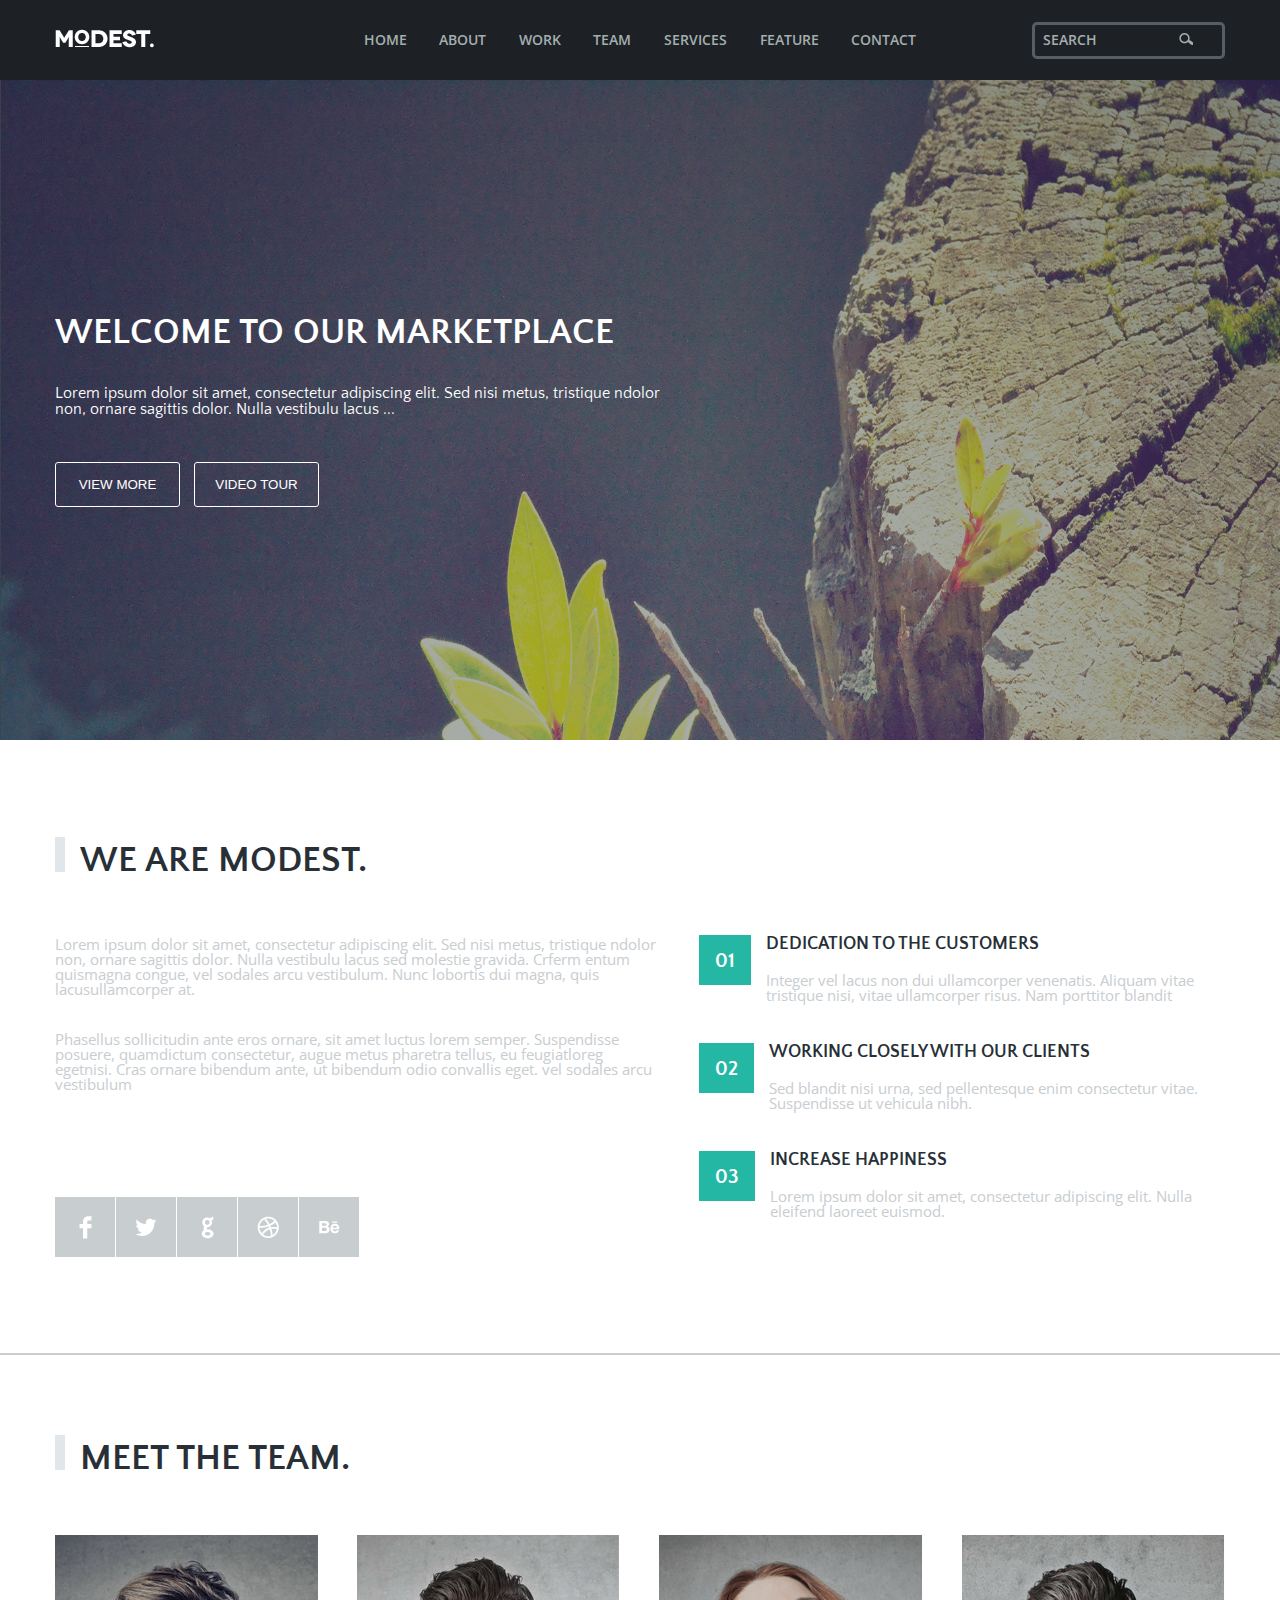
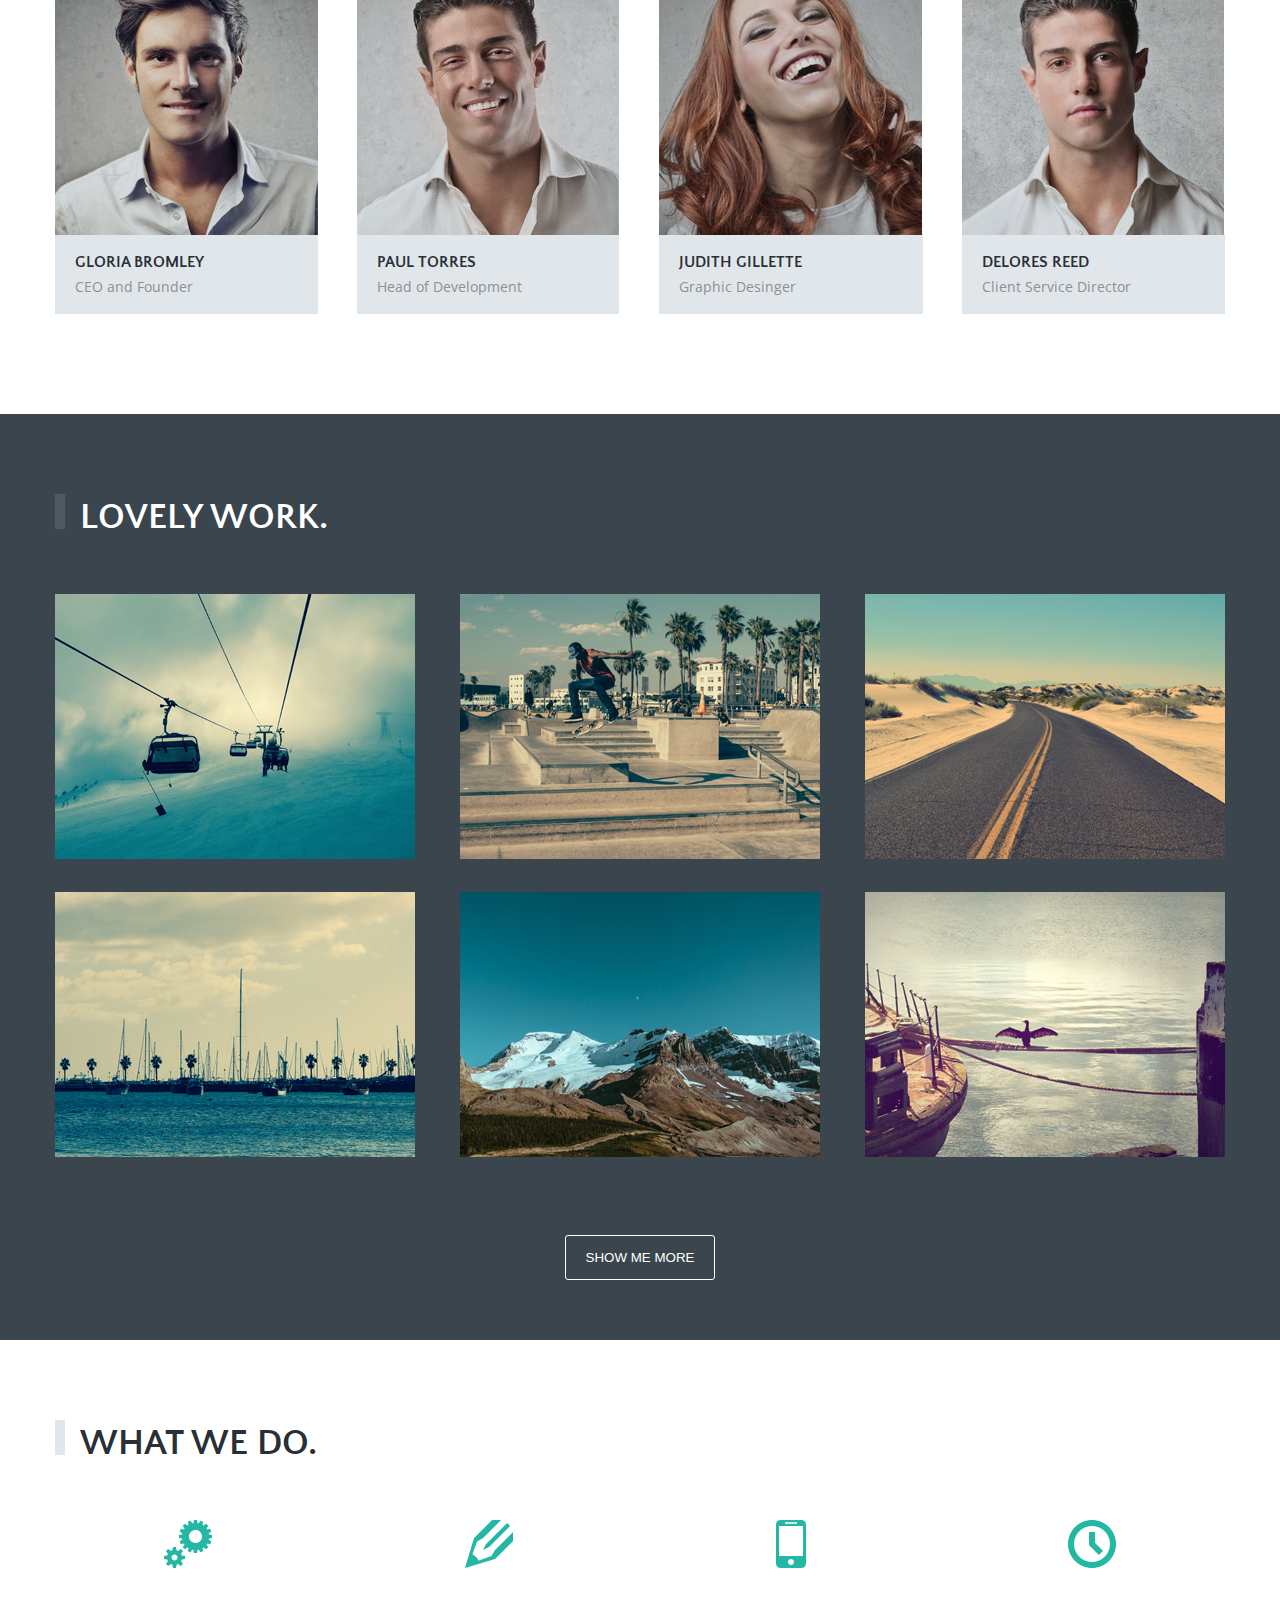
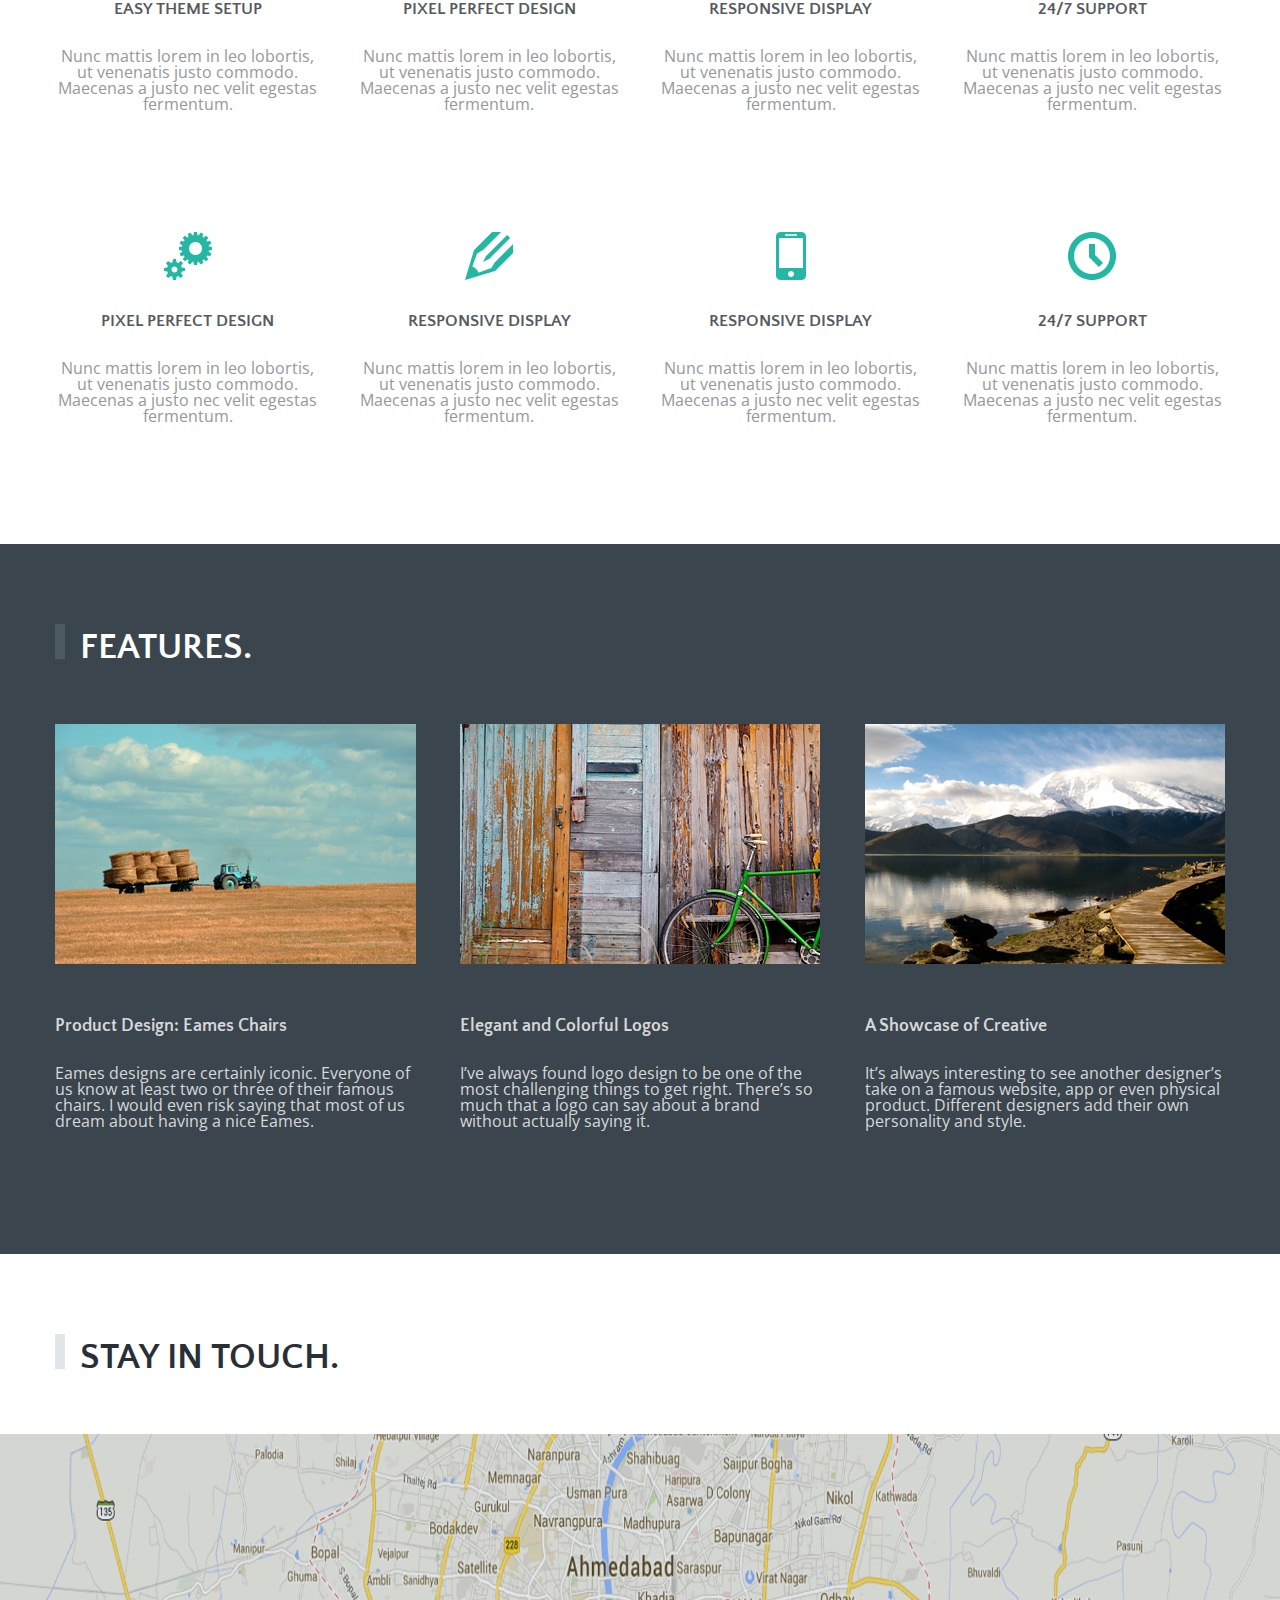
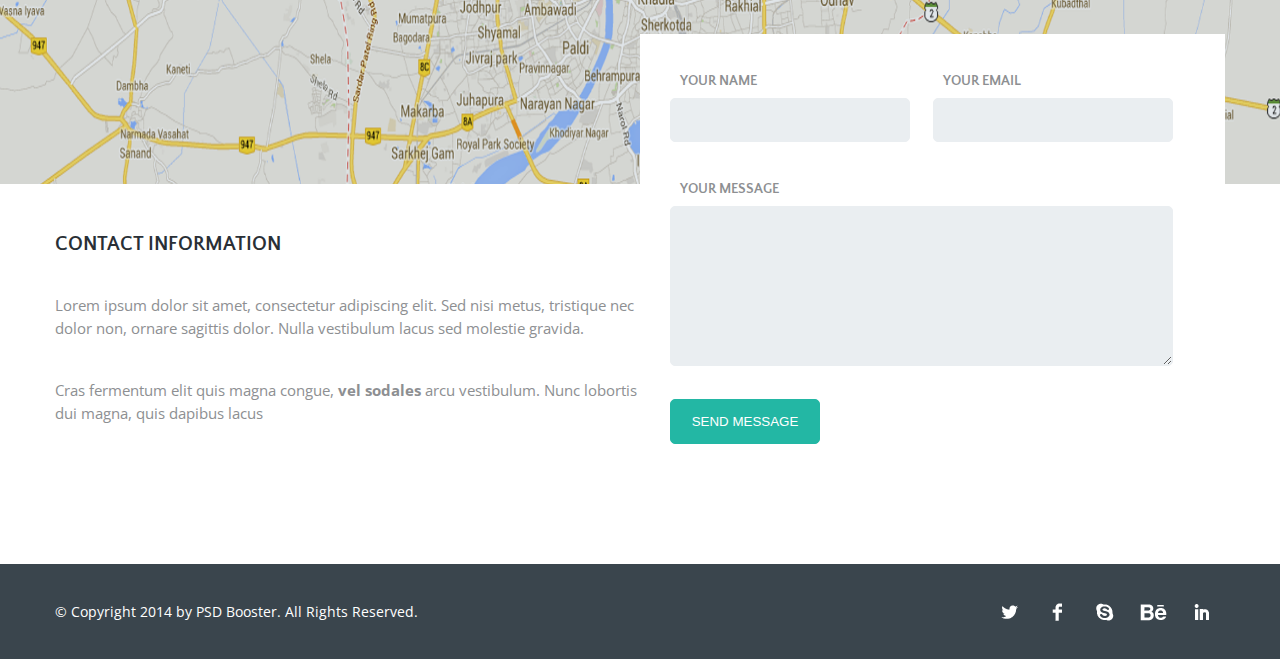
<file: index2.html>
<!DOCTYPE html>
<html lang="en">
<head>
	<meta charset="UTF-8">
	<title>Modest</title>
	<link href="https://fonts.googleapis.com/css?family=Open+Sans:400,400i,600,600i,700,700i|Quattrocento+Sans:400,400i,700,700i&display=swap" rel="stylesheet">
	<link rel="stylesheet" href="reset2.css">
	<link rel="stylesheet" href="style2.css">
</head>
<body>
	<header>
		<div class="header">
			<div class="container">
				<div class="col-md-3">
					<div class="logo">
						<a href="">
							<img src="Blog/modest_logo.png">
						</a>
					</div>
				</div>
				<div class="col-md-6">
					<div class="menu">
						<ul class="menu_list">
							<a href="index3.html" class="menu_list_item_link" target="_blank">
								<li class="menu_list_item">home</li>
							</a>
							<a href="" class="menu_list_item_link">
								<li class="menu_list_item">about</li>
							</a>
							<a href="" class="menu_list_item_link">
								<li class="menu_list_item">work</li>
							</a>
							<a href="" class="menu_list_item_link">
								<li class="menu_list_item">team</li>
							</a>
							<a href="" class="menu_list_item_link">
								<li class="menu_list_item">services</li>
							</a>
							<a href="" class="menu_list_item_link">
								<li class="menu_list_item">feature</li>
							</a>
							<a href="" class="menu_list_item_link">
								<li class="menu_list_item">contact</li>
							</a>
						</ul>
					</div>
				</div>
				<div class="col-md-3">
					<div class="search">
						<div class="col-md-2">
							<form action="" method="get" class="form_search">
								<input type="text" placeholder="search" name="q" class="input_search">
								<button type="submit" value="search" class="btn_search"></button>
							</form>
						</div>
					</div>
				</div>
			</div> <!-- container -->
		</div> <!-- header -->
	</header>

	<main>
		<div class="marketplace">
			<div class="container marketplace_info">
				<div class="marketplace_block">
					<h2 class="marketplace_h2">welcome to our marketplace</h2>
					<p class="marketplace_text">Lorem ipsum dolor sit amet, consectetur adipiscing elit. Sed nisi metus, tristique ndolor </br>non, ornare sagittis dolor. Nulla vestibulu lacus ...</p>
					<button class="marketplace_btn left_btn_margin"><a href="" class="marketplace_btn_link">view more</a></button>
					<button class="marketplace_btn"><a href="" class="marketplace_btn_link">video tour</a></button>

				</div>
			</div>	<!-- container -->
		</div> <!-- marketplace -->

		<div class="we_are_modest">
			<div class="container">
				<div class="col-md-7">
					<div class="we_are_modest_main_h2">
						<img src="Blog/border_left.png">
						<h2 class="we_are_modest_h2">we are modest.</h2>
					</div>
					<div class="we_are_modest_text">
						<p class="we_are_modest_p">Lorem ipsum dolor sit amet, consectetur adipiscing elit. Sed nisi metus, tristique ndolor non, ornare sagittis dolor. Nulla vestibulu lacus sed molestie gravida. Crferm entum  quismagna congue, vel sodales arcu vestibulum. Nunc lobortis dui magna, quis lacusullamcorper at.</p>
						<p class="we_are_modest_p">Phasellus sollicitudin ante eros ornare, sit amet luctus lorem semper. Suspendisse posuere, quamdictum consectetur, augue metus pharetra tellus, eu feugiatloreg egetnisi. Cras ornare bibendum ante, ut bibendum odio convallis eget. vel sodales arcu vestibulum</p>
					</div>
					<div class="social_icons">
						<ul class="si_list">
							<li class="si_item"><a href="" class="si_link"><img src="Blog/icon_1.png" alt="" class="si_img"></a></li>
							<li class="si_item"><a href="" class="si_link"><img src="Blog/icon_2.png" alt=""></a></li>
							<li class="si_item"><a href="" class="si_link"><img src="Blog/icon_3.png" alt=""></a></li>
							<li class="si_item"><a href="" class="si_link"><img src="Blog/icon_4.png" alt=""></a></li>
							<li class="si_item"><a href="" class="si_link"><img src="Blog/icon_5.png" alt=""></a></li>
						</ul>
					</div>
				</div>
				<div class="col-md-5">
					<div class="positions_block">
						<div class="block_item">
							<div class="block_item_number">01</div>
							<div class="block_item_text">
								<h3 class="block_item_text_h3">Dedication to the customers</h3>
								<p class="block_item_text_p">Integer vel lacus non dui ullamcorper venenatis. Aliquam vitae tristique nisi, vitae ullamcorper risus. Nam porttitor blandit</p>
							</div>
						</div>
						<div class="block_item">
							<div class="block_item_number">02</div>
							<div class="block_item_text">
								<h3 class="block_item_text_h3">working closely with our clients</h3>
								<p class="block_item_text_p">Sed blandit nisi urna, sed pellentesque enim consectetur vitae. Suspendisse ut vehicula nibh.</p>
							</div>
						</div>
						<div class="block_item">
							<div class="block_item_number">03</div>
								<div class="block_item_text">
									<h3 class="block_item_text_h3">increase happiness</h3>
									<p class="block_item_text_p">Lorem ipsum dolor sit amet, consectetur adipiscing elit. Nulla eleifend laoreet euismod.</p>
								</div>
						</div>
					</div>
				</div> <!-- col-md-5 -->
			</div>	<!-- container -->
		</div> <!-- we_are_modest -->

		<div class="meet_the_team">
			<div class="container wrap">
				<div class="we_are_modest_main_h2">
					<img src="Blog/border_left.png">
					<h2 class="we_are_modest_h2">meet the team.</h2>
				</div>
				<div class="col-md-12">
					<div class="photo_block">
						<div class="photo_item">
							<img src="Blog/photo1.png" alt="" class="photo_item_img">
							<div class="photo_item_icon">
								<ul class="si_list">
									<li class="photo_si_item"><a href=""><img src="Blog/footer1.png" alt="" class="si_link"></a></li>
									<li class="photo_si_item"><a href="" class="si_link"><img src="Blog/footer2.png" alt=""></a></li>
									<li class="photo_si_item"><a href="" class="si_link"><img src="Blog/footer5.png" alt=""></a></li>
								</ul>
							</div>
							<div class="photo_item_text">
								<h4 class="photo_item_text_name">Gloria Bromley</h4>
								<p class="photo_item_text_job">CEO and Founder</p>
							</div>
						</div>
						<div class="photo_item">
							<img src="Blog/photo2.png" alt="" class="photo_item_img">
							<div class="photo_item_icon">
								<ul class="si_list">
									<li class="photo_si_item"><a href=""><img src="Blog/footer1.png" alt="" class="si_link"></a></li>
									<li class="photo_si_item"><a href="" class="si_link"><img src="Blog/footer2.png" alt=""></a></li>
									<li class="photo_si_item"><a href="" class="si_link"><img src="Blog/footer5.png" alt=""></a></li>
								</ul>
							</div>
							<div class="photo_item_text">
								<h4 class="photo_item_text_name">Paul Torres</h4>
								<p class="photo_item_text_job">Head of Development</p>
							</div>
						</div>
						<div class="photo_item">
							<img src="Blog/photo3.png" alt="" class="photo_item_img">
							<div class="photo_item_icon">
								<ul class="si_list">
									<li class="photo_si_item"><a href=""><img src="Blog/footer1.png" alt="" class="si_link"></a></li>
									<li class="photo_si_item"><a href="" class="si_link"><img src="Blog/footer2.png" alt=""></a></li>
									<li class="photo_si_item"><a href="" class="si_link"><img src="Blog/footer5.png" alt=""></a></li>
								</ul>
							</div>
							<div class="photo_item_text">
								<h4 class="photo_item_text_name">Judith Gillette</h4>
								<p class="photo_item_text_job">Graphic Desinger</p>
							</div>
						</div>
						<div class="photo_item">
							<img src="Blog/photo4.png" alt="" class="photo_item_img">
							<div class="photo_item_icon">
								<ul class="si_list">
									<li class="photo_si_item"><a href=""><img src="Blog/footer1.png" alt="" class="si_link"></a></li>
									<li class="photo_si_item"><a href="" class="si_link"><img src="Blog/footer2.png" alt=""></a></li>
									<li class="photo_si_item"><a href="" class="si_link"><img src="Blog/footer5.png" alt=""></a></li>
								</ul>
							</div>
							<div class="photo_item_text">
								<h4 class="photo_item_text_name">Delores Reed</h4>
								<p class="photo_item_text_job">Client Service Director</p>
							</div>
						</div>
					</div>
				</div>
			</div>
		</div>

		<div class="lovely_work">
			<div class="container wrap margin">
				<div class="we_are_modest_main_h2">
					<img src="Blog/border_left_grey.png">
					<h2 class="we_are_modest_h2 white">lovely work.</h2>
				</div>

				<div class="col-md-12">
					<div class="lovely_work_images">
						<div class="lovely_work_item">
							<img src="Blog/lovely_work1.png" alt="" class="lovely_work_img">
							<div class="overlay">
								<img src="Blog/plus.png" alt="" class="plus_img">
								<div class="overlay_text">
									<h5 class="overlay_text_h5">partnership guidlines</h5>
								</div>
							</div>
						</div>
						<div class="lovely_work_item">
							<img src="Blog/lovely_work2.png" alt="" class="lovely_work_img">
							<div class="overlay">
								<img src="Blog/plus.png" alt="" class="plus_img">
								<div class="overlay_text">
									<h5 class="overlay_text_h5">partnership guidlines</h5>
								</div>
							</div>
						</div>
						<div class="lovely_work_item">
							<img src="Blog/lovely_work3.png" alt="" class="lovely_work_img">
							<div class="overlay">
								<img src="Blog/plus.png" alt="" class="plus_img">
								<div class="overlay_text">
									<h5 class="overlay_text_h5">partnership guidlines</h5>
								</div>
							</div>
						</div>
						<div class="lovely_work_item">
							<img src="Blog/lovely_work4.png" alt="" class="lovely_work_img">
							<div class="overlay">
								<img src="Blog/plus.png" alt="" class="plus_img">
								<div class="overlay_text">
									<h5 class="overlay_text_h5">partnership guidlines</h5>
								</div>
							</div>
						</div>
						<div class="lovely_work_item">
							<img src="Blog/lovely_work5.png" alt="" class="lovely_work_img">
							<div class="overlay">
								<img src="Blog/plus.png" alt="" class="plus_img">
								<div class="overlay_text">
									<h5 class="overlay_text_h5">partnership guidlines</h5>
								</div>
							</div>
						</div>
						<div class="lovely_work_item">
							<img src="Blog/lovely_work6.png" alt="" class="lovely_work_img">
							<div class="overlay">
								<img src="Blog/plus.png" alt="" class="plus_img">
								<div class="overlay_text">
									<h5 class="overlay_text_h5">partnership guidlines</h5>
								</div>
							</div>
						</div>
					</div>
				</div> <!-- col-md-12 -->
				<div class="col-md-12">
					<div class="container center">
					<button class="show_me_more_btn"><a href="" class="marketplace_btn_link">show me more</a></button>
					</div>
				</div>
			</div> <!-- container -->
		</div> <!-- lovely_work -->

		<div class="what_we_do">
			<div class="container wrap margin">
				<div class="we_are_modest_main_h2">
					<img src="Blog/border_left.png">
					<h2 class="we_are_modest_h2">what we do.</h2>
				</div>
				<div class="col-md-12">
					<div class="what_we_do_block">
						<div class="what_we_do_item">
							<img src="Blog/what_we_do1.png" alt="">
							<h4 class="wwd_h4">Easy theme Setup</h4>
							<p class="wwd_p">Nunc mattis lorem in leo lobortis, ut venenatis justo commodo. Maecenas a justo nec velit egestas fermentum.</p>
						</div>
						<div class="what_we_do_item">
							<img src="Blog/what_we_do2.png" alt="">
							<h4 class="wwd_h4">pixel perfect design</h4>
							<p class="wwd_p">Nunc mattis lorem in leo lobortis, ut venenatis justo commodo. Maecenas a justo nec velit egestas fermentum.</p>
						</div>
						<div class="what_we_do_item">
							<img src="Blog/what_we_do3.png" alt="">
							<h4 class="wwd_h4">responsive display</h4>
							<p class="wwd_p">Nunc mattis lorem in leo lobortis, ut venenatis justo commodo. Maecenas a justo nec velit egestas fermentum.</p>
						</div>
						<div class="what_we_do_item">
							<img src="Blog/what_we_do4.png" alt="">
							<h4 class="wwd_h4">24/7 support</h4>
							<p class="wwd_p">Nunc mattis lorem in leo lobortis, ut venenatis justo commodo. Maecenas a justo nec velit egestas fermentum.</p>
						</div>
						<div class="what_we_do_item">
							<img src="Blog/what_we_do1.png" alt="">
							<h4 class="wwd_h4">pixel perfect design</h4>
							<p class="wwd_p">Nunc mattis lorem in leo lobortis, ut venenatis justo commodo. Maecenas a justo nec velit egestas fermentum.</p>
						</div>
						<div class="what_we_do_item">
							<img src="Blog/what_we_do2.png" alt="">
							<h4 class="wwd_h4">responsive display</h4>
							<p class="wwd_p">Nunc mattis lorem in leo lobortis, ut venenatis justo commodo. Maecenas a justo nec velit egestas fermentum.</p>
						</div>
						<div class="what_we_do_item">
							<img src="Blog/what_we_do3.png" alt="">
							<h4 class="wwd_h4">responsive display</h4>
							<p class="wwd_p">Nunc mattis lorem in leo lobortis, ut venenatis justo commodo. Maecenas a justo nec velit egestas fermentum.</p>
						</div>
						<div class="what_we_do_item">
							<img src="Blog/what_we_do4.png" alt="">
							<h4 class="wwd_h4">24/7 support</h4>
							<p class="wwd_p">Nunc mattis lorem in leo lobortis, ut venenatis justo commodo. Maecenas a justo nec velit egestas fermentum.</p>
						</div>
					</div>
				</div>
			</div> <!-- container -->
		</div> <!-- what_we_do -->

		<div class="features">
			<div class="container wrap margin">
				<div class="we_are_modest_main_h2">
					<img src="Blog/border_left_grey.png">
					<h2 class="we_are_modest_h2 white">features.</h2>
				</div>
				<div class="col-md-12">
					<div class="features_item">
						<div class="features_block">
							<img src="Blog/features1.png" alt="">
							<div class="features_text">
								<h5 class="feature_text_h5">Product Design: Eames Chairs</h5>
								<p class="feature_text_p">Eames designs are certainly iconic. Everyone of us know at least two or three of their famous chairs. I would even risk saying that most of us dream about having a nice Eames.</p>
							</div>
						</div>
						<div class="features_block">
							<img src="Blog/features2.png" alt="">
							<div class="features_text">
								<h5 class="feature_text_h5">Elegant and Colorful Logos</h5>
								<p class="feature_text_p">I’ve always found logo design to be one of the most challenging things to get right. There’s so much that a logo can say about a brand without actually saying it.</p>
							</div>
						</div>
						<div class="features_block">
							<img src="Blog/features3.png" alt="">
							<div class="features_text">
								<h5 class="feature_text_h5">A Showcase of Creative</h5>
								<p class="feature_text_p">It’s always interesting to see another designer’s take on a famous website, app or even physical product. Different designers add their own personality and style.</p>
							</div>
						</div>
					</div>
				</div> <!-- col-md-12 -->
			</div> <!-- container -->
		</div> <!-- features -->

		<div class="stay_in_touch">
			<div class="container wrap margin">
				<div class="we_are_modest_main_h2">
					<img src="Blog/border_left.png">
					<h2 class="we_are_modest_h2">stay in touch.</h2>
				</div>
			</div>
		</div> <!-- stay in touch  -->
		<div class="map"></div>
		<div class="contact_info">
			<div class="container">
				<div class="col-md-6">
					<div class="contact_info_text">
						<h6 class="contact_info_text_h6">contact information</h6>
						<p class="contact_info_text_p margin-bottom">
							Lorem ipsum dolor sit amet, consectetur adipiscing elit. Sed nisi metus, tristique nec dolor non, ornare sagittis dolor. Nulla vestibulum lacus sed molestie gravida.
						</p>
						<p class="contact_info_text_p">
							Cras fermentum elit quis magna congue, <span class="contact_info_text_span" >vel sodales</span> arcu vestibulum. Nunc lobortis dui magna, quis dapibus lacus
						</p>
					</div>
				</div> <!-- col-md-6 -->
				<div class="col-md-6">
					<div class="contact_form">
						<form action="" method="post" class="form">
							<div class="contact_form_name col-md-6">
								<h6 class="form_text">your name</h6>
								<input type="text" name="name" class="contact_form_name_input">
							</div>
							<div class="contact_form_email col-md-6">
								<h6 class="form_text">your email</h6>
								<input type="email" name="email" class="contact_form_email_input">
							</div>
							<div class="contact_form_message col-md-12">
								<h6 class="form_text">your message</h6>
								<textarea class="textarea"></textarea>
							</div>
							<div class="contact_form_send col-md-12">
								<button class="send_message_btn">send message</button>

							</div>

						</form>
					</div> <!-- contact form -->
				</div> <!-- col-md-6 -->
			</div> <!-- container -->
		</div> <!-- contact info -->
	</main>

	<footer>
		<div class="footer">
			<div class="container">
				<div class="col-md-9">
					<div class="copyright">
						<p class="copyright_text">&copy; Copyright 2014 by PSD Booster. All Rights Reserved.</p>
					</div>
				</div>
				<div class="col-md-3">
					<div class="social_icons">
						<ul class="si_list_footer">
							<li class="si_footer"><a href="" class="si_link"><img src="Blog/footer1.png" alt="" class="si_img"></a></li>
							<li class="si_footer"><a href="" class="si_link"><img src="Blog/footer2.png" alt=""></a></li>
							<li class="si_footer"><a href="" class="si_link"><img src="Blog/footer3.png" alt=""></a></li>
							<li class="si_footer"><a href="" class="si_link"><img src="Blog/footer4.png" alt=""></a></li>
							<li class="si_footer"><a href="" class="si_link"><img src="Blog/footer5.png" alt=""></a></li>
						</ul>
					</div>
				</div>
			</div>
		</div>
	</footer>
</body>
</html>
</file>
<file: style2.css>
*, :before, :after {
	box-sizing: border-box;
}

/*Header
========================================*/
.header {
	height: 80px;
	background-color: #1d2126;
	display: flex;
	justify-content: center;
}

.container {
	width: 1170px;
	display: flex;
	align-items: center;

}

.col-md-3 {
	width: 25%;
}

.col-md-6 {
	width: 50%;
}

.col-md-2 {
	width: 66%;
}

.col-md-7 {
	width: 55%;
}

.col-md-5 {
	width: 45%;
}

.col-md-12 {
	width: 100%;
}

.col-md-9 {
	width: 75%;
}

.menu_list {
	display: flex;
	justify-content: space-around;
}

.menu_list_item {
	text-transform: uppercase;
	font-family: 'Open Sans', sans-serif;
	font-weight: 600;
	font-size: 14px;
	border: 3px solid #1d2126;
	border-radius: 5px;
	padding: 8px;
}

.menu_list_item_link {
	text-decoration: none;
	color: #a4aead;
}

.menu_list_item:hover {
	border: 3px solid #575d64;
}

.menu_list_item:active {
	border: 3px solid #22a494;
}

.menu_list_item_link:active {
	color: #22a494;
}

.search {
	display: flex;
	justify-content: flex-end;
}

.form_search {
	border: 3px solid #575d64;
	border-radius: 5px;
}

.input_search::-webkit-input-placeholder {
	color: #a4aead;
	font-family: 'Open Sans', sans-serif;
	font-weight: 600;
	font-size: 14px;
	text-transform: uppercase;	
}
.input_search {
	background: none;
	border: none;
	width: 140px;
	padding: 8px;
}

button {
	cursor: pointer;
}

.btn_search {
	width: 14px;
	height: 14px;
	background: #1d2126;
	border: none;
	background-image: url(Blog/btn_search.png);
	background-position: center center;
	background-repeat: no-repeat;
}


/*Main
================================*/

.marketplace {
	background: url(Blog/marketplace.png) no-repeat;
	background-size: 100% 100%;
	height: 660px;
	display: flex;
	justify-content: center;
}

.marketplace_info {
	display: flex;
	align-items: center;
}

.marketplace_h2 {
	font-family: 'Quattrocento Sans', sans-serif;
	text-transform: uppercase;
	color: #ffffff;
	font-size: 36px;
	font-weight: 700;
	margin-bottom: 35px;
}

.marketplace_text {
	font-family: 'Quattrocento Sans', sans-serif;
	font-size: 16px;
	font-weight: 400;
	color: #ffffff;
}

.marketplace_btn {
	width: 125px;
	height: 45px;
	background: none;
	border: 1px solid #ffffff;
	border-radius: 3px;
	margin-top: 45px;

}

.left_btn_margin {
	margin-right: 10px;
}

.marketplace_btn_link {
	display: block;
	text-decoration: none;
	text-transform: uppercase;
	color: #ffffff;

}

.marketplace_btn:hover {
	background-color: #23b7a4;
	border: 1px solid #23b7a4;
}

.we_are_modest {
	height: 615px;
	border-bottom: 2px solid #c8cdd0;
	display: flex;
	justify-content: center;
}
.we_are_modest_text {
	margin-right: 35px;
}

.we_are_modest_main_h2 {
	width: 100%;
	height: 35px;
	display: flex;
	justify-content: row;
	margin-bottom: 65px;
}

.we_are_modest_h2 {
	font-family: 'Quattrocento Sans', sans-serif;
	text-transform: uppercase;
	color: #292f36;
	font-size: 36px;
	font-weight: 700;
	margin-bottom: 65px;
	line-height: 47px;
	margin-left: 15px;

}

.we_are_modest_p {
	font-family: 'Open Sans', sans-serif;
	font-weight: 400;
	font-size: 15px;
	color: #c8cdd0;
	margin-bottom: 35px;
}

.p_text_1 {
	margin-bottom
}

.si_list {
	display: flex;
}

.si_item {
	width: 60px;
	height: 60px;
	background-color: #c8cdd0;
	margin-right: 1px;
	display: flex;
	margin-top: 70px;
}

.si_item:hover {
	background-color: #d0d5d9;
}

.si_link {
	display: flex;
    align-items: center;
    margin: 0 auto;
}


.positions_block {
	padding-top: 100px;
}
.block_item {
	margin-bottom: 40px;
	display: flex;
}
.block_item_number {
	padding: 0 15px;
	height: 50px;
	background-color: #23b7a4;
	border: 1px solid #23b7a4;
	color: #ffffff;
	line-height: 50px;
	text-align: center;
	font-family: 'Quattrocento Sans', sans-serif;
	font-weight: 700;
	font-size: 20px;
	margin-right: 15px;
}

.block_item_text_h3 {
	text-transform: uppercase;
	color: #292f36;
	font-family: 'Quattrocento Sans', sans-serif;
	font-weight: 700;
	font-size: 18px;
	margin-bottom: 20px;
}

.block_item_text_p {
	font-family: 'Open Sans', sans-serif;
	font-weight: 400;
	font-size: 15px;
	color: #c8cdd0;
}

.meet_the_team {
	display: flex;
	justify-content: center;
	margin-top: 80px;
}

.wrap {
	flex-wrap: wrap;
}

.photo_block {
	display: flex;
	justify-content: space-between;
	margin-bottom: 100px;
}

.photo_item{
	position: relative;
}

.photo_item_icon {
	display: none;
	position: absolute;
    top: 126px;
    left: 56px;
}

.photo_si_item {
	width: 50px;
	height: 50px;
	background-color: #3a454d;
	margin-right: 1px;
	display: flex;
}

.photo_si_item:hover {
	background-color: #4e5a62;
}

.photo_item:hover > .photo_item_text {
	background: #3a454d;
}

.photo_item:hover > .photo_item_text > .photo_item_text_name{
	color: #fff;
}

.photo_item:hover > .photo_item_text > .photo_item_text_job {
	color: #fff;
}

.photo_item:hover > .photo_item_icon {
	display: block;
}

.photo_item:hover > .photo_item_img {
	opacity: 0.5;
}


.photo_item_text {
	background-color: #e1e6ea;
	padding: 20px;
	margin-top: -4px;
}

.photo_item_text_name {
	color: #292f36;
	font-family: 'Quattrocento Sans', sans-serif;
	font-weight: 700;
	font-size: 16px;
	text-transform: uppercase;
	margin-bottom: 10px;
}

.photo_item_text_job {
	color: #8d8f92;
	font-family: 'Open Sans', sans-serif;
	font-weight: 400;
	font-size: 14px;
}

.lovely_work {
	background-color: #3a454d;
	display: flex;
	justify-content: center;
}

.white {
	color: #fff;
}

.lovely_work_images {
	display: flex;
    flex-wrap: wrap;
    justify-content: space-between;
}

.margin {
	margin-top: 80px;
}

.lovely_work_item {
	position: relative;
	margin-bottom: 30px;
}

.lovely_work_item:hover > .lovely_work_img {
	opacity: 0.5;
}

.lovely_work_item:hover > .overlay {
	display: block;
}

.plus_img {
	margin-left: 160px;
    margin-top: 90px;
    margin-bottom: 57px;
}

.overlay {
	width: 100%;
	position: absolute;
	top: 0;
	display: none;
}
.overlay_text {
	padding: 25px 20px;
	background-color: #292f36;
}

.overlay_text_h5 {
	text-transform: uppercase;
	color: #fff;
	font-family: 'Quattrocento Sans', sans-serif;
	font-weight: 700;
	font-size: 18px;
}


.show_me_more_btn {
	width: 150px;
	height: 45px;
	background: none;
	border: 1px solid #ffffff;
	border-radius: 3px;
	margin-top: 45px;
}


.show_me_more_btn:hover {
	background-color: #23b7a4;
	border: 1px solid #23b7a4;
}

.center {
	justify-content: center;
	margin-bottom: 60px;
}

.what_we_do {
	display: flex;
	justify-content: center;
}

.what_we_do_block {
	display: flex;
    flex-wrap: wrap;
    justify-content: space-between;
}

.what_we_do_item {
	width: 265px;
	text-align: center;
	margin-bottom: 120px;
}

.wwd_h4 {
	text-transform: uppercase;
	font-family: 'Quattrocento Sans', sans-serif;
	font-weight: 700;
	font-size: 17px;
	color: #565a5e;
	margin-bottom: 30px;
	margin-top: 30px;
}

.wwd_p {
	font-family: 'Open Sans', sans-serif;
	font-weight: 400;
	font-size: 16px;
	color: #96989b;
}

.features {
	display: flex;
	justify-content: center;
	background-color: #3a454d;
}

.features_item {
	display: flex;
	justify-content: space-between;
}

.features_block {
	width: 360px;
	margin-bottom: 125px;
}

.feature_text_h5 {
	font-family: 'Quattrocento Sans', sans-serif;
	font-weight: 700;
	font-size: 18px;
	color: #d7d8d9;
	margin-top: 50px;
	margin-bottom: 30px;
}

.feature_text_p {
	font-family: 'Open Sans', sans-serif;
	font-weight: 400;
	font-size: 16px;
	color: #d7d8d9;
}

.stay_in_touch {
	display: flex;
	justify-content: center;
}

.map {
	background: url(Blog/map.png) no-repeat;
	background-size: 100% 100%;
	height: 350px;
	display: flex;
	justify-content: center;
}

.contact_info {
	display: flex;
	justify-content: center;
}

.contact_info_text_h6 {
	font-family: 'Quattrocento Sans', sans-serif;
	font-weight: 700;
	font-size: 20px;
	text-transform: uppercase;
	color: #292f36;
	margin-bottom: 40px;
}

.contact_info_text_p {
	font-family: 'Open Sans', sans-serif;
	font-weight: 400;
	font-size: 15px;
	color: #8d8f92;
	line-height: 1.5;
}

.margin-bottom {
	margin-bottom: 40px;
}
.contact_info_text_span {
	font-weight: bold;
}

.contact_form {
	margin-top: -150px;
	background-color: #fff;
	padding: 30px;
}

.contact_form_name_input, .contact_form_email_input  {
	width: 240px;
	background-color: #eaeef1;
	height: 44px;
	border: 1px solid #eaeef1;
	border-radius: 5px;
	margin-bottom: 30px;

}

.form {
	display: flex;
    justify-content: space-around;
    flex-wrap: wrap;
}

.form_text {
	text-transform: uppercase;
	color: #8d8f92;
	margin: 10px;
	font-family: 'Quattrocento Sans', sans-serif;
	font-weight: 700;
	font-size: 14px;
}

.textarea {
	width: 503px;
	height: 160px;
	border: 1px solid #eaeef1;
	border-radius: 5px;
	background-color: #eaeef1;
	margin-bottom: 30px;
}

.send_message_btn {
	width: 150px;
	height: 45px;
	border: 1px solid #23b7a4;
	border-radius: 5px;
	background-color: #23b7a4;
	color: #fff;
	text-transform: uppercase;
	text-align: center;
	cursor: pointer;
}

.footer {
	margin-top: 90px;
	height: 95px;
	display: flex;
	justify-content: center;
	background-color: #3a454d;
}

.copyright_text {
	color: #fff;
	font-family: 'Open Sans', sans-serif;
	font-weight: 400;
	font-size: 14px;
}

.si_list_footer {
	display: flex;
	justify-content: flex-end;
}
.si_footer {
	display: flex;
}
</file>
<file: reset2.css>
html, body, div, span, applet, object, iframe,
h1, h2, h3, h4, h5, h6, p, blockquote, pre,
a, abbr, acronym, address, big, cite, code,
del, dfn, em, img, ins, kbd, q, s, samp,
small, strike, strong, sub, sup, tt, var,
b, u, i, center,
dl, dt, dd, ol, ul, li,
fieldset, form, label, legend,
table, caption, tbody, tfoot, thead, tr, th, td,
article, aside, canvas, details, embed, 
figure, figcaption, footer, header, hgroup, 
menu, nav, output, ruby, section, summary,
time, mark, audio, video {
	margin: 0;
	padding: 0;
	border: 0;
	font-size: 100%;
	font: inherit;
	vertical-align: baseline;
}
/* HTML5 display-role reset for older browsers */
article, aside, details, figcaption, figure, 
footer, header, hgroup, menu, nav, section {
	display: block;
}
body {
	line-height: 1;
}
ol, ul {
	list-style: none;
}
blockquote, q {
	quotes: none;
}
blockquote:before, blockquote:after,
q:before, q:after {
	content: '';
	content: none;
}
table {
	border-collapse: collapse;
	border-spacing: 0;
}
</file>
